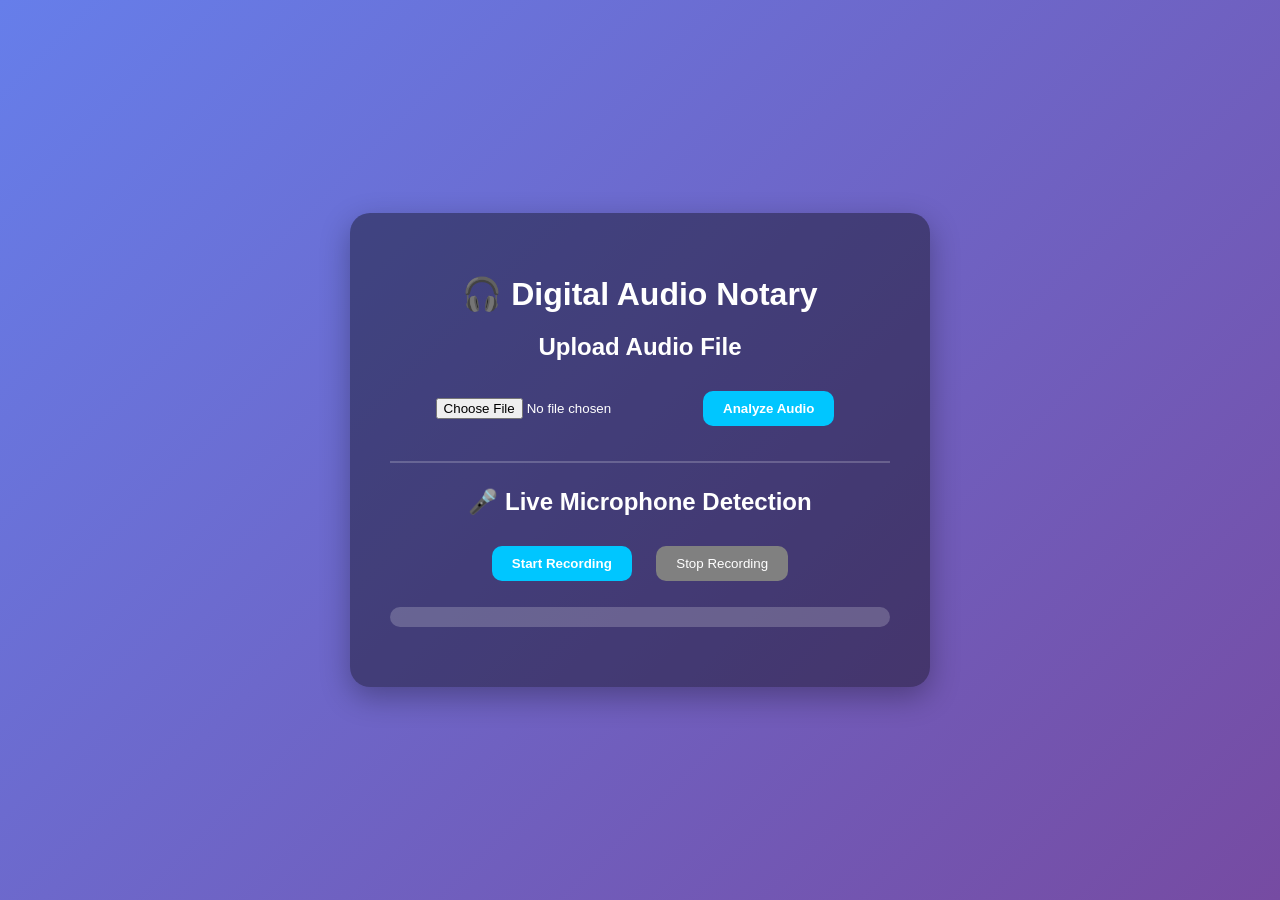
<file: templates/index.html>
<!DOCTYPE html>
<html>
<head>
    <title>Digital Audio Notary</title>
    <link rel="stylesheet" href="/static/css/style.css">
</head>
<body>

<div class="container">
    <h1>🎧 Digital Audio Notary</h1>

    <!-- FILE UPLOAD -->
    <h2>Upload Audio File</h2>
    <form method="POST" enctype="multipart/form-data">
        <input type="file" name="audio" required>
        <button type="submit" class="primary-btn">Analyze Audio</button>
    </form>

    <hr>

    <!-- MICROPHONE -->
    <h2>🎤 Live Microphone Detection</h2>
    <button id="startBtn" class="primary-btn">Start Recording</button>
    <button id="stopBtn" class="secondary-btn" disabled>Stop Recording</button>

    <p id="status"></p>
    <p id="prediction"></p>

    <!-- Confidence Bar -->
    <div class="confidence-container">
        <div id="confidenceBar"></div>
    </div>

    <!-- AI Breakdown -->
    <div id="aiBreakdown" class="ai-info"></div>

</div>

<script>
let mediaRecorder;
let audioChunks = [];

// START RECORDING
document.getElementById("startBtn").onclick = async function () {

    const stream = await navigator.mediaDevices.getUserMedia({ audio: true });
    mediaRecorder = new MediaRecorder(stream);

    mediaRecorder.start();
    audioChunks = [];

    document.getElementById("startBtn").classList.add("recording");
    document.getElementById("status").innerText = "🎙 Recording...";

    mediaRecorder.ondataavailable = event => {
        audioChunks.push(event.data);
    };

    document.getElementById("stopBtn").disabled = false;
};

// STOP RECORDING
document.getElementById("stopBtn").onclick = function () {

    mediaRecorder.stop();
    document.getElementById("status").innerText = "Processing...";

    mediaRecorder.onstop = async () => {

        const audioBlob = new Blob(audioChunks, { type: 'audio/wav' });
        const formData = new FormData();
        formData.append("audio", audioBlob, "recorded_audio.wav");

        const response = await fetch("/record", {
            method: "POST",
            body: formData
        });

        const result = await response.json();

        document.getElementById("startBtn").classList.remove("recording");

        if (result.error) {
            document.getElementById("prediction").innerText =
                "❌ Error: " + result.error;
        } else {

            document.getElementById("prediction").innerText =
                "🔍 Result: " + result.result;

            document.getElementById("confidenceBar").style.width =
                result.score + "%";

            document.getElementById("aiBreakdown").innerHTML =
                "<h3>🧠 AI Analysis Breakdown</h3>" +
                "<p>Biometric Score: " + result.score.toFixed(1) + "%</p>" +
                "<p>Threat Level: " +
                (result.score < 50 ? "<span class='risk'>HIGH RISK</span>" :
                 "<span class='safe'>SAFE</span>") +
                "</p>";
        }

        document.getElementById("status").innerText = "";
    };

    document.getElementById("stopBtn").disabled = true;
};
</script>

</body>
</html>
</file>
<file: static/css/style.css>
body {
    margin: 0;
    font-family: Arial, sans-serif;
    background: linear-gradient(135deg, #667eea, #764ba2);
    display: flex;
    justify-content: center;
    align-items: center;
    height: 100vh;
}

.container {
    background: rgba(0, 0, 0, 0.4);
    padding: 40px;
    border-radius: 20px;
    width: 500px;
    text-align: center;
    color: white;
    box-shadow: 0 10px 30px rgba(0,0,0,0.3);
}

h1 {
    margin-bottom: 20px;
}

hr {
    margin: 25px 0;
    border: 1px solid rgba(255,255,255,0.2);
}

.primary-btn {
    padding: 10px 20px;
    border: none;
    border-radius: 10px;
    background: #00c6ff;
    color: white;
    cursor: pointer;
    margin: 10px;
    font-weight: bold;
    transition: 0.3s;
}

.primary-btn:hover {
    background: #0072ff;
}

.secondary-btn {
    padding: 10px 20px;
    border-radius: 10px;
    border: none;
    background: grey;
    color: white;
    margin: 10px;
}

.confidence-container {
    width: 100%;
    background: rgba(255,255,255,0.2);
    border-radius: 20px;
    margin-top: 15px;
    height: 20px;
}

#confidenceBar {
    height: 100%;
    width: 0%;
    border-radius: 20px;
    background: linear-gradient(90deg, #ff4d4d, #ffcc00, #00ff88);
    transition: width 1s ease-in-out;
}

.recording {
    animation: pulse 1s infinite;
}

@keyframes pulse {
    0% { box-shadow: 0 0 0 0 rgba(255,0,0,0.6); }
    70% { box-shadow: 0 0 0 10px rgba(255,0,0,0); }
    100% { box-shadow: 0 0 0 0 rgba(255,0,0,0); }
}

.ai-info {
    margin-top: 20px;
    text-align: left;
}

.safe {
    color: #00ff88;
    font-weight: bold;
}

.risk {
    color: #ff4d4d;
    font-weight: bold;
}
</file>
